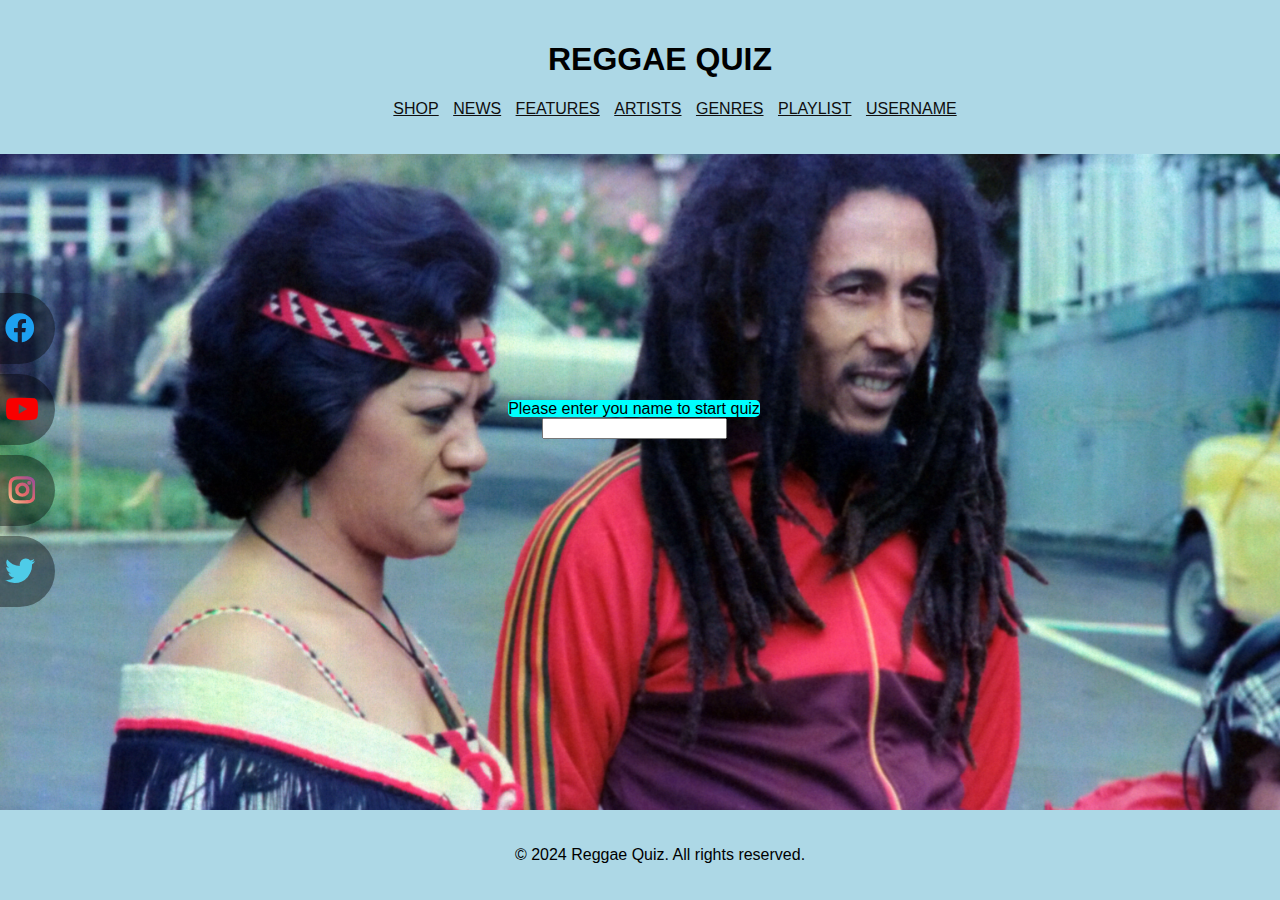
<file: index.html>
<!DOCTYPE html>
<html lang="en">
<head>
    <meta charset="UTF-8">
    <meta name="viewport" content="width=device-width, initial-scale=1.0">
    <title>Reggae-Quiz</title>
    <link rel="stylesheet" href="https://cdnjs.cloudflare.com/ajax/libs/font-awesome/5.13.0/css/all.min.css">
    <link rel="stylesheet" href="./scripts-css/social-buttons.css" /> 
    <link rel="stylesheet" href="./scripts-css/online-quiz.css" /> 
    
</head>
  <body>
    <header>
        <h1>REGGAE QUIZ</h1>
        <nav >
            <ul class="nav-header">
                <li><a href="#shop">SHOP</a></li>
                <li><a href="#news">NEWS</a></li>
                <li><a href="#features">FEATURES</a></li>
                <li><a href="#artists">ARTISTS</a></li>
                <li><a href="#genres">GENRES</a></li>
                <li><a href="#playlist">PLAYLIST</a></li>
                <li><a id="username-id" href="#playlist">USERNAME</a></li>
            </ul>
        </nav>
    </header>
<div id="start-questioneer">
    <label title="user name" for="username">
        Please enter you name to start quiz
    </label>

    <br/>
    <input id="username name" name="username" onchange="toggleElement(event.target.value)"/>
</div>

    <div id="quiz-container">
        <div id="question-container">Question</div>
        <div id="options-container"></div>
        <div id="result-container">
            <p>Your Score: <span id="score">0</span></p>
            <p id="feedback"></p>
            <button onclick="restartQuiz()">Play Again</button>
        </div>
    </div>

    <div class="social">
      <a href="https://www.facebook.com/" target="_blank">Facebook<i class="fab fa-facebook"></i></a>
      <a href="https://www.youtube.com/watch?v=bqryE-ZrFHM" target="_blank">Youtube<i class="fab fa-youtube"></i></a>
      <a href="https://www.instagram.com/" target="_blank">Instagram<i class="fab fa-instagram"></i></a>
      <a href="https://twitter.com/" target="_blank">Twitter<i class="fab fa-twitter"></i></a>
    </div>

    <footer>
        <p>&copy; 2024 Reggae Quiz. All rights reserved.</p>
    </footer>   

  </body>
  <script type="text/javascript" src="./scripts-js/online-quiz-data.js"></script>
  <script type="text/javascript" src="./scripts-js/online-quiz.js"></script>
</html>
</file>
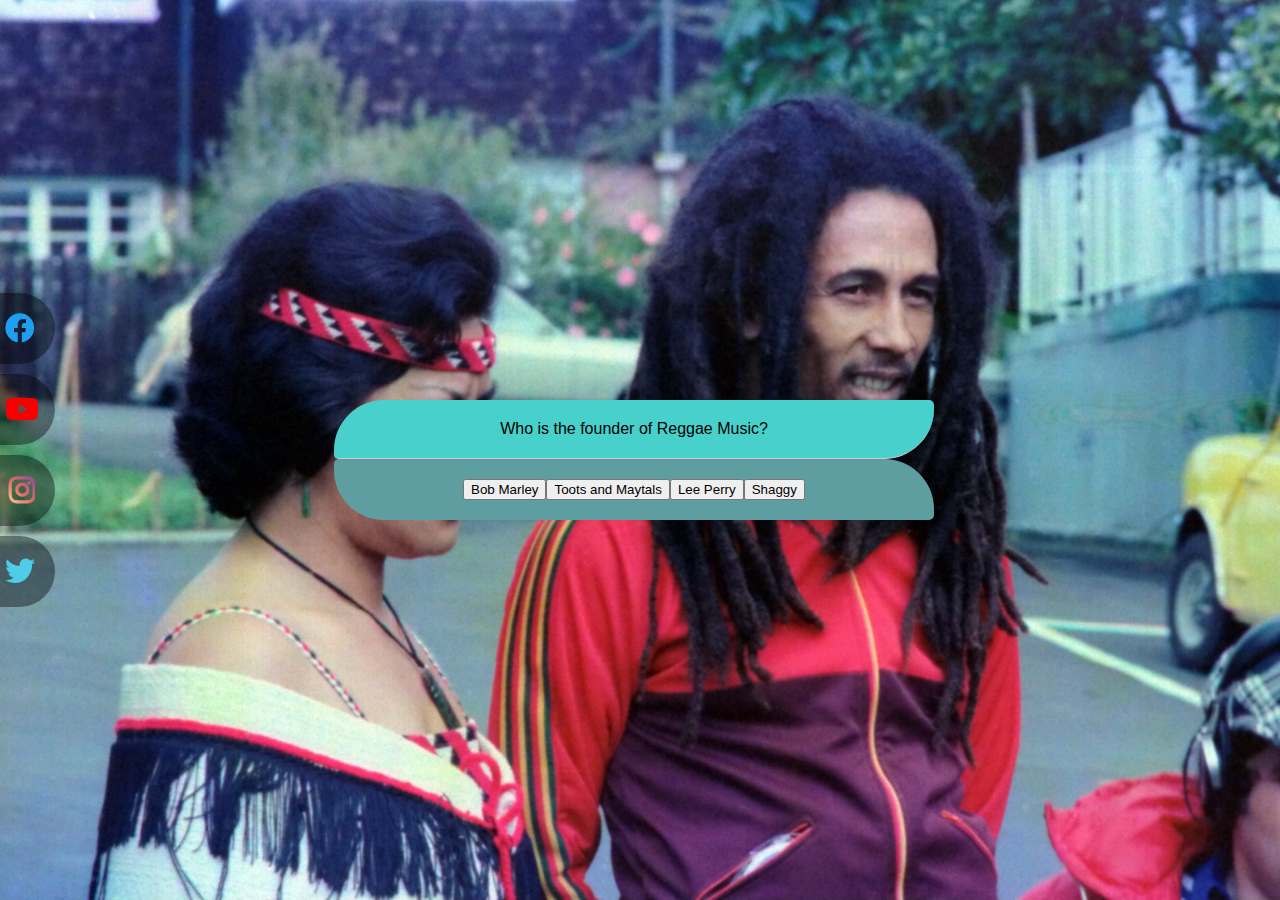
<file: online-quiz.html>
<!DOCTYPE html>
<html lang="en">
<head>
    <meta charset="UTF-8">
    <meta name="viewport" content="width=device-width, initial-scale=1.0">
    <title>Reggae-Quiz</title>
    <link rel="stylesheet" href="https://cdnjs.cloudflare.com/ajax/libs/font-awesome/5.13.0/css/all.min.css">
    <link rel="stylesheet" href="./scripts-css/social-buttons.css" /> 
    <link rel="stylesheet" href="./scripts-css/online-quiz.css" /> 
</head>
  <body>

    <div id="quiz-container">
        <div id="question-container">Question</div>
        <div id="options-container"></div>
        <div id="result-container">
            <p>Your Score: <span id="score">0</span></p>
            <p id="feedback"></p>
            <button onclick="restartQuiz()">Play Again</button>
        </div>
    </div>

    <div class="social">
      <a href="#">Facebook<i class="fab fa-facebook"></i></a>
      <a href="https://www.youtube.com/watch?v=bqryE-ZrFHM" target="_blank">Youtube<i class="fab fa-youtube"></i></a>
      <a href="#">Instagram<i class="fab fa-instagram"></i></a>
      <a href="#">Twitter<i class="fab fa-twitter"></i></a>
    </div>

    <script>
        // =======================000 DATA 0000 ==============================
	
        var quizData = [
          {
            question: "Who is the founder of Reggae Music?",
            options: ["Bob Marley", "Toots and Maytals", "Lee Perry", "Shaggy"],
            correctAnswer: "Toots and Maytals",
            subsquestions: {
            question: "In 1968, the band Toots and the Maytals recorded their first Reggae song titled?",
            options: ["Reggae", "Jah", "54-46", "Buffalo"],
            correctAnswer: "54-46"
            }
          }
        ]
        // =============================DATA =================================
    
    
        let currentQuestionIndex = 0;
        let score = 0;

        const questionContainer = document.getElementById("question-container");
        const optionsContainer = document.getElementById("options-container");
        const resultContainer = document.getElementById("result-container");
        const scoreSpan = document.getElementById("score");
        const feedbackParagraph = document.getElementById("feedback");

        function startQuiz() {
            showQuestion();
        }

        function showQuestion() {
            const currentQuestion = quizData[currentQuestionIndex];
            questionContainer.innerHTML = currentQuestion.question;

            optionsContainer.innerHTML = "";
            for (let i = 0; i < currentQuestion.options.length; i++) {
                const optionButton = document.createElement("button");
                optionButton.innerText = currentQuestion.options[i];
                optionButton.addEventListener("click", function () {
                    checkAnswer(currentQuestion.options[i]);
                });
                optionsContainer.appendChild(optionButton);
            }
        }

        function checkAnswer(userAnswer) {
            const currentQuestion = quizData[currentQuestionIndex];
            if (userAnswer === currentQuestion.correctAnswer) {
                score = score + 1;
            }

            currentQuestionIndex++;

            if (currentQuestionIndex < quizData.length) {
                showQuestion();
            } else {
                showResult();
            }
        }

        function showResult() {
            resultContainer.style.display = "block";
            scoreSpan.innerText = score;
            
            if (score === quizData.length) {
                feedbackParagraph.innerText = "Congratulations! You got all the answers right.";
            } else {
                feedbackParagraph.innerText = "Good effort! Keep practicing.";            
                alert('Good Job');
            }
        }

        function restartQuiz() {
            currentQuestionIndex = 0;
            score = 0;
            resultContainer.style.display = "none";
            startQuiz();
        }

        startQuiz();
    </script>

  </body>
</html>
</file>
<file: scripts-css/social-buttons.css>
.social{
  position: fixed;
  height: 100vh;
  display: flex;
  flex-direction: column;
  justify-content: center;
  transform: translate(-290px, 0);
  transition: transform 1s;
}

.social a {
  color: #fff;
  background: rgba(0, 0, 0, 0.4);
  font-size: 20px;
  font-weight: 600;
  text-decoration: none;
  display: block;
  margin: 5px;
  padding: 20px;
  width: 300px;
  text-align: right;
  border-radius: 50px;
  transition-property: 1s;
  transition-property: transform 1s;
}

.social a:hover{
  transform: translate(140px, 0);
}


.social i{
  margin-left: 10px;
  font-size: 30px;
  width: 30px;
  height: 30px;
}

.social a:nth-child(1) i{
  color: #1DA0F0;
}

.social a:nth-child(2) i{
  color: #F80000;
}

.social a:nth-child(3) i{
  color: transparent;
  background-image: linear-gradient(45deg,#FFDF9E,#E56969, #8A49A1);
  -webkit-background-clip: text;
  font-weight: 600;
}

.social a:nth-child(4) i{
  color: #4ECCE8;
}
</file>
<file: scripts-css/online-quiz.css>
body {
  margin: 0;
  padding: 0;
  height: 100vh;
  background-image: url('../images/bob-marley.jpg');
  background-size: cover;
  font-family: "Roboto"; 
  font-family: Arial, sans-serif;
  text-align: center;
}

.container {
    width: 80%;
    max-width: 120px;
    margin: 0 auto;
}

@media only screen and (max-width:600px) {
    .container {
      width:90%;
    }

img {
  max: width 100%;
  height: auto;
}

html, body {
  height: 100%;
}

body {
  disply:flex;
  flex-direction:column;
}
.container {
  flex: 1;
}
  }
header {
  background-color: lightblue;
  padding: 20px;
  position: fixed;
  left: 0;
  top: 0;
  width: 100%;
 
}

nav ul {
  list-style-type: none;
}

nav ul li {
  display: inline;
  margin-right: 10px;
}

.nav-header a {
  color: #0f0e0e;
}



nav ul li a:hover {
  text-decoration: underline;
  color: red;
}


.nav-classes-header:hover .nav-classes {
  display: block;
}

#start-questioneer label{
  background-color: aqua;
  border-radius: 5px;
}

#quiz-container,#start-questioneer {
  position: absolute;
  top: 50%;
  left: 30%;
  margin-top: -50px;
  margin-left: -50px;
  width: 600px;
}

#question-container {
  border-bottom: 1px solid #ccc;
  padding: 20px;
  border-radius: 50px 5px;
  background-color: mediumturquoise;
}
#options-container {
  padding: 20px;
  border-radius: 5px 50px;
  background-color: cadetblue;
}
#result-container {
  display: none;
  padding: 20px;
  border-radius: 5px;
  background-color: antiquewhite;
}

footer {
  background-color: lightblue;
  padding: 20px;
  position: fixed;
  left: 0;
  bottom: 0;
  width: 100%;
}
</file>
